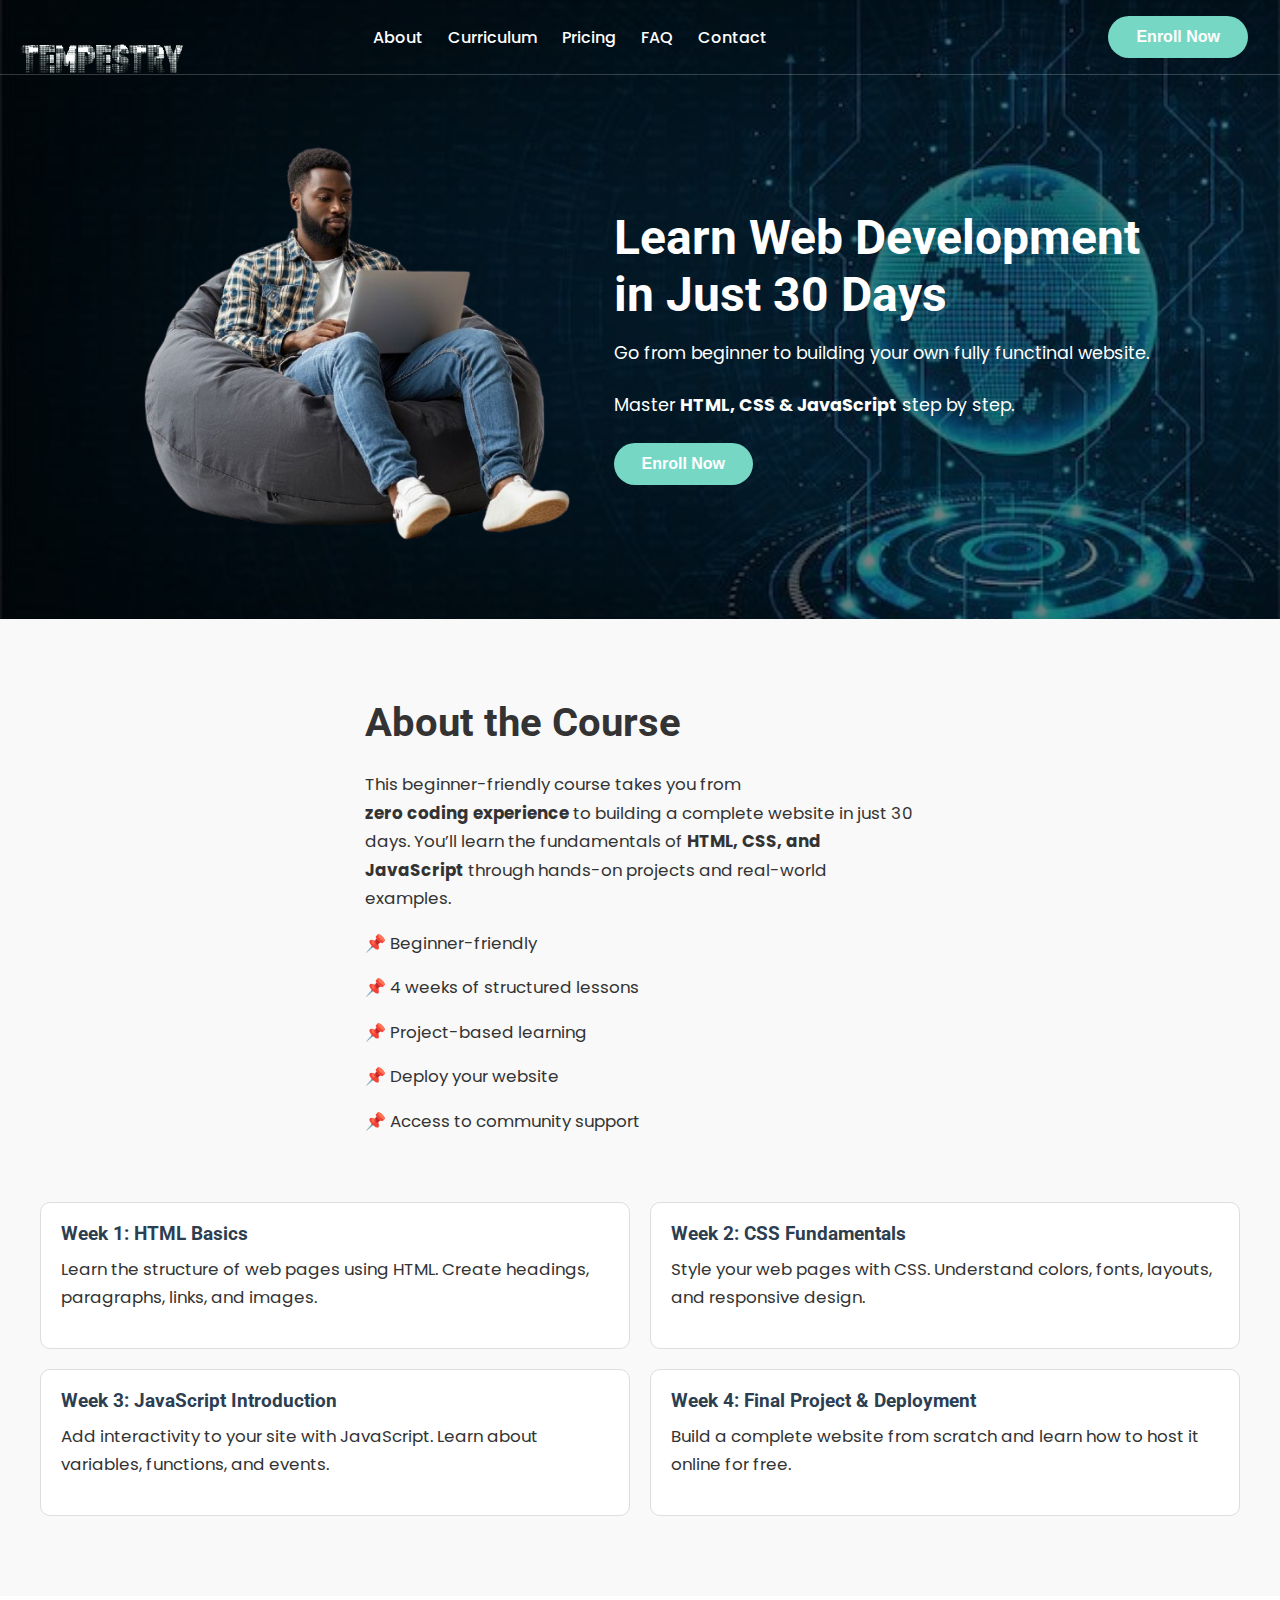
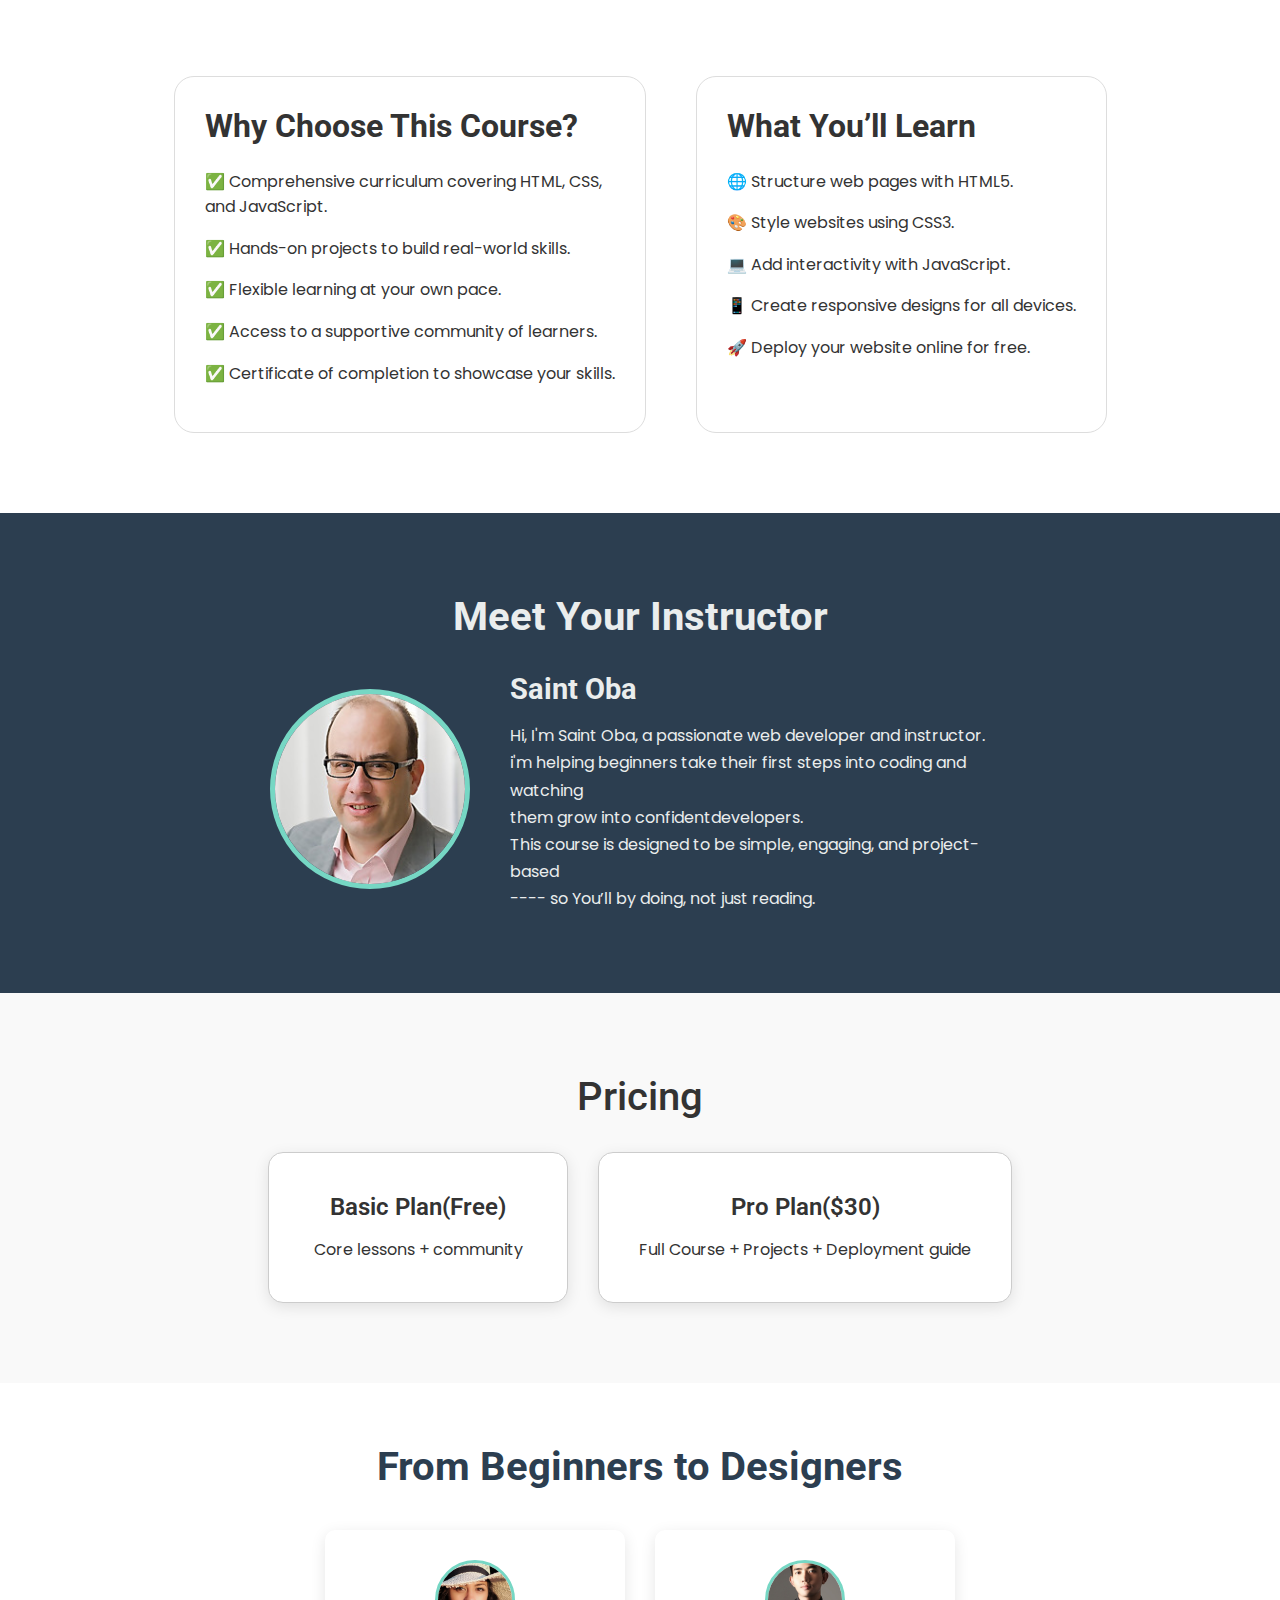
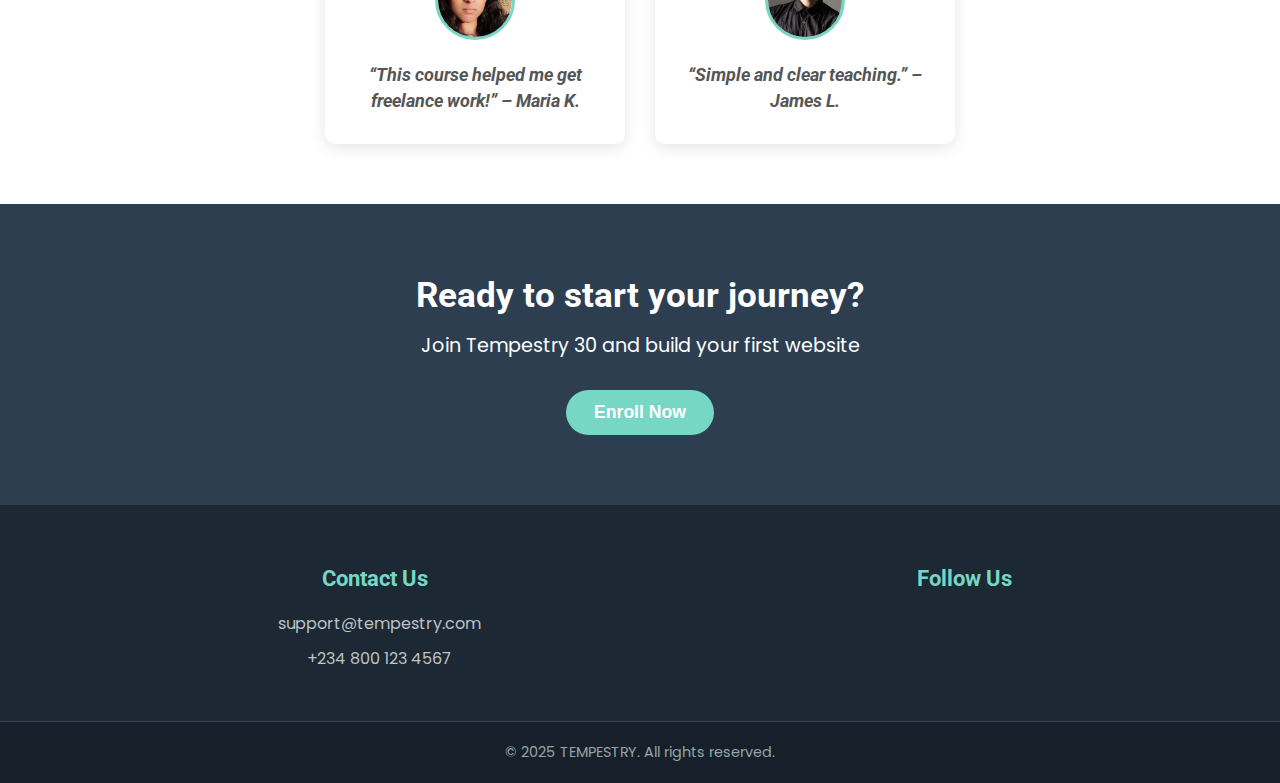
<file: Course/index.html>
<!DOCTYPE html>
<html lang="en">
<head>
    <meta charset="UTF-8">
    <meta http-equiv="X-UA-Compatible" content="IE=edge">
    <meta name="viewport" content="width=device-width, initial-scale=1.0">
    <title>Web Design</title>
    <style>
        @import url('https://fonts.googleapis.com/css2?family=Dancing+Script:wght@400..700&family=Poppins:ital,wght@0,100;0,200;0,300;0,400;0,500;0,600;0,700;0,800;0,900;1,100;1,200;1,300;1,400;1,500;1,600;1,700;1,800;1,900&family=Roboto:ital,wght@0,100..900;1,100..900&display=swap');
    </style>
    <link rel="stylesheet" href="style.css">
</head>
<body>
    

    <section class="container">
        <div class="menu">
            <div class="logo">
                <img src="logo.png" alt="logo">
            </div>
            <nav class="links">
                <ul>
                    <li><a href="#">About</a></li>
                    <li><a href="#">Curriculum</a></li>
                    <li><a href="#">Pricing</a></li>
                    <li><a href="#">FAQ</a></li>
                    <li><a href="#">Contact</a></li>
                </ul>
            </nav>
            <div class="cta-button">
                <button><a href="#">Enroll Now</a></button>
            </div>
        </div>

        <!-- Hero Section -->
        <section class="hero">
            <div class="hero-right">
                <img src="heroman1.png" alt="hero image">
            </div>

            <div class="hero-left">
                <div class="heading">
                    <h1>Learn Web Development <br>in Just 30 Days</h1>
                    <p>Go from beginner to building your own fully functinal website.</p>
                </div>
                <div class="subheading">
                    <p>Master <strong>HTML, CSS & JavaScript</strong> step by step.</p>
                    <button><a href="#">Enroll Now </a></button>
                </div>
            </div>
        </section>
    </section>

        <!-- About Section -->
        <section class="about">
            <div class="course">
                <h1>About the Course</h1>
                <p>This beginner-friendly course takes you from <br> <strong>zero coding experience</strong>
                    to building a complete website in just 30 days. You’ll learn the fundamentals of
                    <strong>HTML, CSS, and JavaScript</strong> through hands-on projects and real-world examples.
                </p>
                <ol>
                    <li>📌 Beginner-friendly</li>
                    <li>📌 4 weeks of structured lessons</li>
                    <li>📌 Project-based learning</li>
                    <li>📌 Deploy your website</li>
                    <li>📌 Access to community support</li>
                </ol>
            </div>

            <div class="curriculum-box">
    <div class="week-card">
        <h3>Week 1: HTML Basics</h3>
        <p>Learn the structure of web pages using HTML. Create headings, paragraphs, links, and images.</p>
    </div>
    <div class="week-card">
        <h3>Week 2: CSS Fundamentals</h3>
        <p>Style your web pages with CSS. Understand colors, fonts, layouts, and responsive design.</p>
    </div>
    <div class="week-card">
        <h3>Week 3: JavaScript Introduction</h3>
        <p>Add interactivity to your site with JavaScript. Learn about variables, functions, and events.</p>
    </div>
    <div class="week-card">
        <h3>Week 4: Final Project & Deployment</h3>
        <p>Build a complete website from scratch and learn how to host it online for free.</p>
    </div>
</div>
        </section>

        <!-- Why This Course Section -->
        <section class="benefits">
            <div class="choose">
               <h1>
                    Why Choose This Course?
               </h1>  
                <ol>
                    <li>✅ Comprehensive curriculum covering HTML, CSS, <br> and JavaScript.</li>
                    <li>✅ Hands-on projects to build real-world skills.</li>
                    <li>✅ Flexible learning at your own pace.</li>
                    <li>✅ Access to a supportive community of learners.</li>
                    <li>✅ Certificate of completion to showcase your skills.</li>
                </ol>

            </div>
           
            <!-- course Curriculum -->
            <div class="learn">
                <h1>What You’ll Learn</h1>
                <ol>
                    <li>🌐 Structure web pages with HTML5.</li>
                    <li>🎨 Style websites using CSS3.</li>
                    <li>💻 Add interactivity with JavaScript.</li>
                    <li>📱 Create responsive designs for all devices.</li>
                    <li>🚀 Deploy your website online for free.</li>
                </ol>
            </div>
        </section>

        <!-- Instructor section -->
        <div class="instructor">
            <h1>Meet Your Instructor</h1>
            <div class="instructor-box">
                <div class="instructor-image">
                    <img src="instructor.jpg" alt="Instructor">
                </div>
                <div class="instructor-bio">
                    <h2>Saint Oba</h2>
                    <p>
                        Hi, I'm Saint Oba, a passionate web developer and instructor. <br>
                        i'm helping beginners take their first steps into coding and watching <br>
                        them grow into confidentdevelopers. <br>
                        This course is designed to be simple, engaging, and project-based <br>---- so You’ll by
                        doing, not just reading.
                    </p>
                </div>
            </div>
        </div>

        <!-- pricing -->
        <div class="pricing">
            <h2>Pricing</h2>
            <div class="plan">
                <div class="box">
                    <h2>Basic Plan(Free)</h2>
                    <p>Core lessons + community</p>
                </div>
                <div class="box">
                    <h2>Pro Plan($30)</h2>
                    <p>Full Course + Projects + Deployment guide
                    </p>
                </div>
            </div>
            
        </div>
        

        <!-- Testimonials -->
        <div class="testimonials">
            <h1>From Beginners to Designers</h1>
            <div class="students">
                <div class="girl">
                    <img src="faceWoman.jpg" alt="Student">
                    <h3>“This course helped me get freelance work!” – Maria K.</h3>
                </div>
                <div class="boy">
                    <img src="faceMan.jpg" alt="Student">
                    <h3>“Simple and clear teaching.” – James L.</h3>
                </div>
            </div>
        </div>

        <!-- Final CTA -->
        <div class="final">
            <div>
                <h1>Ready to start your journey?</h1>
                <p>Join Tempestry 30 and build your first website</p>
            </div>
            <button><a href="#">Enroll Now</a></button>
        </div>

        <!-- footer -->
        <footer>
    <div class="footer-content">
        <div class="footer-contact">
            <h3>Contact Us</h3>
            <p><i class="fa-solid fa-envelope"></i> support@tempestry.com</p>
            <p><i class="fa-solid fa-phone"></i> +234 800 123 4567</p>
        </div>
        <div class="footer-socials">
            <h3>Follow Us</h3>
            <a href="#" aria-label="Facebook"><i class="fa-brands fa-facebook-f"></i></a>
            <a href="#" aria-label="Twitter"><i class="fa-brands fa-twitter"></i></a>
            <a href="#" aria-label="Instagram"><i class="fa-brands fa-instagram"></i></a>
            <a href="#" aria-label="LinkedIn"><i class="fa-brands fa-linkedin-in"></i></a>
        </div>
    </div>
    <div class="footer-bottom">
        <p>© 2025 TEMPESTRY. All rights reserved.</p>
    </div>
</footer>
    
</body>
</html>
</file>
<file: Course/style.css>
/* --- 1. GLOBAL STYLES & VARIABLES --- */
:root {
    /* Colors */
    --primary-color: #76D7C4;
    --primary-hover-color: #48C9B0;
    --dark-blue: #2c3e50;
    --dark-bg: #1c2833;
    --light-text: #eaeded;
    --dark-text: #333;
    --light-gray-bg: #f9f9f9;
    --white-color: #ffffff;
    --shadow: 0 4px 15px rgba(0, 0, 0, 0.1);

    /* Fonts */
    --font-primary: 'Poppins', sans-serif;
    --font-secondary: 'Roboto', sans-serif;
}

* {
    margin: 0;
    padding: 0;
    box-sizing: border-box;
    text-decoration: none;
    list-style: none;
}

body {
    font-family: var(--font-primary);
    color: var(--dark-text);
    background-color: var(--light-gray-bg);
}

h1, h2, h3 {
    font-family: var(--font-secondary);
}

/* Reusable button style */
button {
    cursor: pointer;
    border: none;
    border-radius: 50px;
    font-weight: bold;
    transition: background-color 0.3s ease;
    padding: 12px 28px;
    font-size: 1rem;
}

button a {
    color: inherit;
    font-weight: inherit;
}


/* --- 2. HEADER & NAVIGATION --- */
.container {
    background-image: linear-gradient(rgba(0, 0, 0, 0.5), rgba(0, 0, 0, 0.5)), url(hero.jpg);
    background-size: cover;
    background-position: center;
    color: var(--white-color);
}

.menu {
    display: flex;
    justify-content: space-between;
    align-items: center;
    padding: 1rem 2rem;
    border-bottom: 1px solid rgba(255, 255, 255, 0.2);
}

.logo img {
    width: 200px; /* Adjusted size */
    height: 300px;
    margin: -200px ;
    margin-left: -30px;
}

.links ul {
    display: flex;
    gap: 25px;
}

.links a {
    color: var(--white-color);
    font-weight: 500;
    transition: color 0.3s;
}

.links a:hover {
    color: var(--primary-color);
}

.cta-button button {
    background-color: var(--primary-color);
}

.cta-button button:hover {
    background-color: var(--primary-hover-color);
}

.cta-button button a {
    color: var(--white-color);
}


/* --- 3. HERO SECTION --- */
.hero {
    display: flex;
    align-items: center;
    justify-content: center;
    gap: 2rem;
    padding: 60px 40px;
    /* flex-wrap: wrap-reverse; Stacks image on top on small screens */
}

.hero-left {
    max-width: 600px;
}

.hero-left h1 {
    font-size: 3rem;
    margin-bottom: 1rem;
}

.hero-left p {
    font-size: 1.1rem;
    line-height: 1.6;
    margin-bottom: 1.5rem;
}

.subheading button {
    background-color: var(--primary-color);
}
.subheading button:hover {
    background-color: var(--primary-hover-color);
}
.subheading a {
    color: var(--white-color);
}

.hero-right img {
    max-width: 450px;
    width: 100%;
    height: auto;
    border-radius: 15px;
}


/* --- 4. ABOUT & CURRICULUM SECTION --- */
.about {
    display: flex;
    justify-content: center;
    gap: 50px;
    padding: 80px 40px;
    flex-wrap: wrap;
}

.course, .curriculum {
    max-width: 550px;
}

.about h1 {
    font-size: 2.5rem;
    margin-bottom: 1.5rem;
}

.about p, .about li {
    font-size: 1.05rem;
    line-height: 1.7;
    margin-bottom: 1rem;
}

.about ol {
    list-style-position: inside;
}

.curriculum-box {
    display: grid;
    grid-template-columns: repeat(2, 1fr);
    gap: 20px;
}

.week-card {
    border: 1px solid #ddd;
    padding: 20px;
    border-radius: 10px;
    background-color: var(--white-color);
}

.week-card h3 {
    margin-bottom: 10px;
    color: var(--dark-blue);
}


/* --- 5. BENEFITS SECTION ('Why Choose') --- */
.benefits {
    display: flex;
    justify-content: center;
    gap: 50px;
    padding: 80px 40px;
    background-color: var(--white-color);
    /* flex-wrap: wrap; */
}

.choose, .learn {
    border: 1px solid #ddd;
    padding: 30px;
    border-radius: 20px;
    max-width: 500px;
}

.benefits h1 {
    font-size: 2rem;
    margin-bottom: 1.5rem;
}

.benefits li {
    margin-bottom: 1rem;
    line-height: 1.6;
}


/* --- 6. INSTRUCTOR SECTION --- */
.instructor {
    background-color: var(--dark-blue);
    color: var(--light-text);
    padding: 80px 40px;
    text-align: center;
}

.instructor h1 {
    font-size: 2.5rem;
    margin-bottom: 2rem;
}

.instructor-box {
    display: flex;
    align-items: center;
    justify-content: center;
    gap: 40px;
    text-align: left;
    max-width: 900px;
    margin: 0 auto;
    flex-wrap: wrap;
}

.instructor-image img {
    width: 200px;
    height: 200px;
    border-radius: 50%;
    object-fit: cover;
    border: 5px solid var(--primary-color);
}

.instructor-bio {
    max-width: 500px;
}
.instructor-bio h2 {
    font-size: 1.8rem;
    margin-bottom: 1rem;
}
.instructor-bio p {
    line-height: 1.7;
}


/* --- 7. PRICING SECTION --- */
.pricing {
    padding: 80px 40px;
    text-align: center;
}

.pricing h2 {
    font-size: 2.5rem;
    font-weight: 500;
    margin-bottom: 2rem;
}

.plan {
    display: flex;
    justify-content: center;
    gap: 30px;
    flex-wrap: wrap;
}

.box {
    border: 1px solid #ccc;
    padding: 40px;
    border-radius: 15px;
    min-width: 300px;
    background-color: var(--white-color);
    box-shadow: var(--shadow);
}
.box h2 {
    font-size: 1.5rem;
    font-weight: 600;
    margin-bottom: 1rem;
}


/* --- 8. TESTIMONIALS, FINAL CTA, FOOTER --- */
/* Your existing styles for these were already great, so I've just integrated them below. */

.testimonials {
    padding: 60px 20px;
    text-align: center;
    background-color: #fff;
}
.testimonials h1 {
    font-size: 2.5rem;
    margin-bottom: 40px;
    color: #2c3e50;
}
.students {
    display: flex;
    justify-content: center;
    gap: 30px;
    flex-wrap: wrap;
}
.girl, .boy {
    background-color: #ffffff;
    border-radius: 10px;
    box-shadow: 0 4px 15px rgba(0, 0, 0, 0.1);
    padding: 30px;
    max-width: 300px;
    transition: transform 0.3s ease;
}
.girl:hover, .boy:hover {
    transform: translateY(-10px);
}
.students img {
    width: 80px;
    height: 80px;
    border-radius: 50%;
    object-fit: cover;
    margin-bottom: 15px;
    border: 3px solid var(--primary-color);
}
.students h3 {
    font-size: 1.1rem;
    font-style: italic;
    color: #555;
    line-height: 1.5;
}

.final {
    background-color: var(--dark-blue);
    color: var(--white-color);
    text-align: center;
    padding: 70px 20px;
}
.final h1 {
    font-size: 2.2rem;
    margin-bottom: 15px;
}
.final p {
    font-size: 1.2rem;
    margin-bottom: 30px;
}
.final button {
    background-color: var(--primary-color);
}
.final button:hover {
    background-color: var(--primary-hover-color);
}
.final button a {
    color: var(--white-color);
    font-size: 1.1rem;
    font-weight: bold;
}

footer {
    background-color: var(--dark-bg);
    color: var(--light-text);
    padding-top: 40px;
}
.footer-content {
    display: flex;
    justify-content: space-around;
    padding: 20px;
    flex-wrap: wrap;
    gap: 20px;
    max-width: 1200px;
    margin: 0 auto;
}
.footer-contact, .footer-socials {
    text-align: center;
}
footer h3 {
    font-size: 1.4rem;
    margin-bottom: 20px;
    color: var(--primary-color);
}
footer p {
    margin: 10px 0;
    color: #bdc3c7;
}
footer p i {
    margin-right: 10px;
}
.footer-socials a {
    color: var(--light-text);
    font-size: 1.5rem;
    margin: 0 10px;
    transition: color 0.3s ease;
}
.footer-socials a:hover {
    color: var(--primary-color);
}
.footer-bottom {
    text-align: center;
    padding: 20px;
    margin-top: 20px;
    background-color: #17202a;
    border-top: 1px solid #34495e;
}
.footer-bottom p {
    margin: 0;
    font-size: 0.9rem;
    color: #95a5a6;
}
        

/* --- 9. MEDIA QUERIES FOR RESPONSIVENESS --- */
@media (max-width: 768px) {
    .menu {
        flex-direction: column;
        align-items: flex-start;
        gap: 15px;
        padding: 1rem;
        border-bottom: none;

    }
    .links ul {
        /* flex-direction: column; */
        gap: 15px;
        margin-top: 30px;
        align-items: center;
        width: 100%;
        justify-content: center;
    }
    .hero {
        flex-direction: column;
        text-align: center;
    }
    .hero-left, .hero-right {
        max-width: 100%;
    }
    .about, .benefits, .instructor-box {
        flex-direction: column;
        text-align: center;
    }
    .instructor-bio {
        max-width: 100%;
    }
    .pricing .plan {
        flex-direction: column;
        align-items: center;
    }
}
</file>
